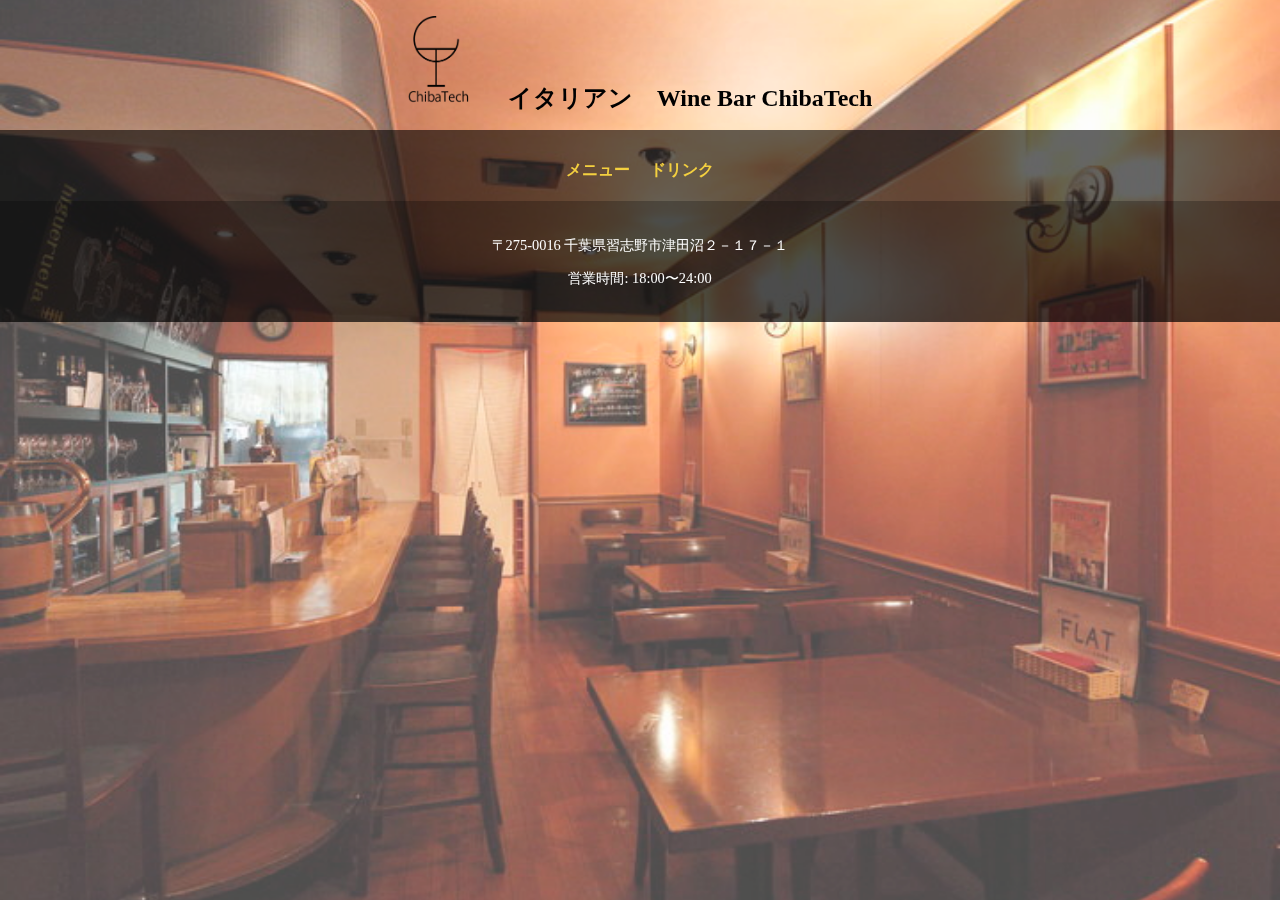
<file: index.html>
<!doctype html>
<html>
<head>
<meta charset="utf-8">
<title>制作課題</title>
<link href="style.css" rel="stylesheet" type="text/css">
<style>
	body {
      margin: 0;
      padding: 0;
      background: url('内装2.jpg') no-repeat center center fixed;
      background-size: cover;
	  background-attachment: fixed
      font-family: 'Noto Sans JP', sans-serif;
      color: #fff;
	}
	
	body::before{
	  content: "";
      position: fixed;
      top: 0; left: 0; right: 0; bottom: 0;
      background-color: rgba(255,255,255,0.3); 
      z-index: -1;
	}
	
</style>
</head>

<body>
<h1><img src="rogo.png" width="100" height="90" alt=""/>イタリアン　Wine Bar ChibaTech</h1>
	<header>
    <nav>
      <ul>
        <li><a href="menu.html">メニュー</a></li>
        <li><a href="drink.html">ドリンク</a></li>
      </ul>
    </nav>
  </header>

  <footer>
    <p>〒275-0016 千葉県習志野市津田沼２－１７－１</p>
    <p>営業時間: 18:00〜24:00</p>
  </footer>
</body>
</html>
</file>
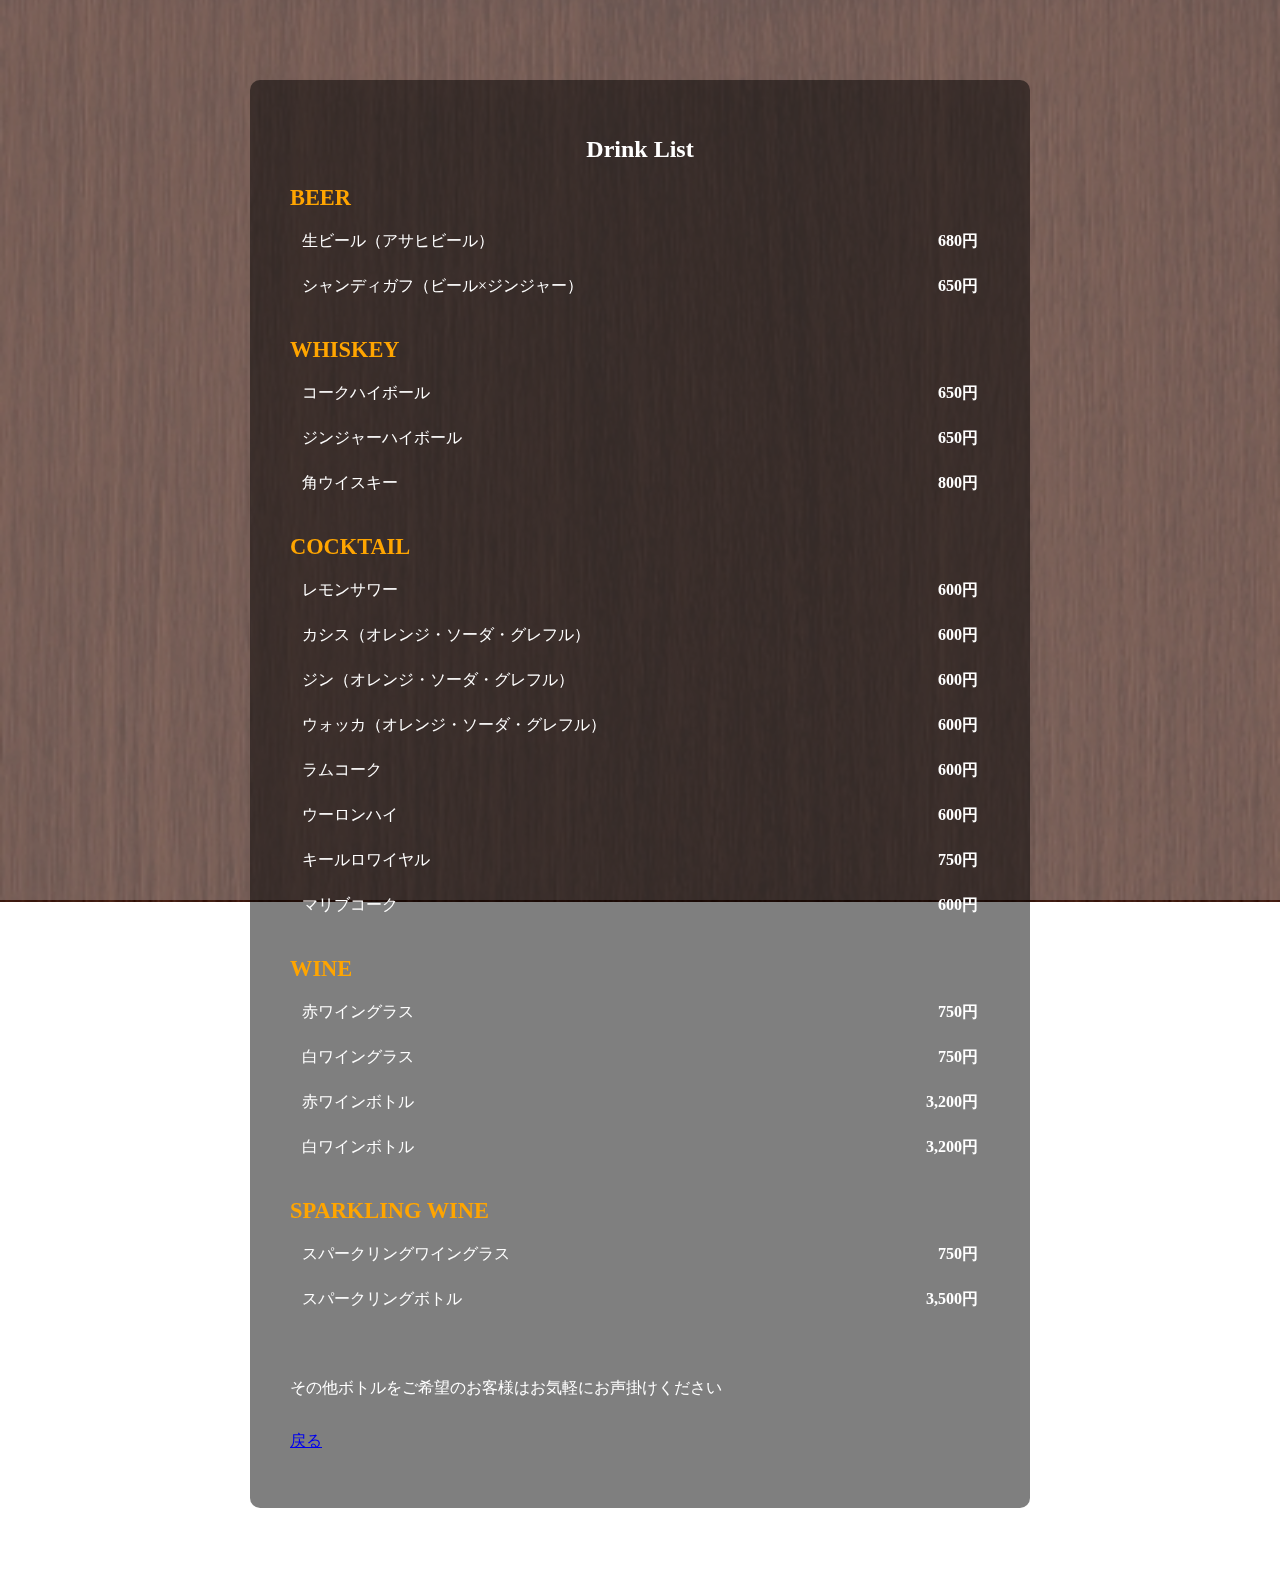
<file: drink.html>
<!doctype html>
<html>
<head>
<meta charset="utf-8">
<style>
	body {
      margin: 0;
      padding: 0;
      background: url('木目調.jpg') no-repeat center center fixed;
      background-size: cover;
	  background-attachment: fixed
      font-family: 'Noto Sans JP', sans-serif;
      color: #fff;
	}
	
	body::before{
	  content: "";
      position: fixed;
      top: 0; left: 0; right: 0; bottom: 0;
      background-color: rgba(255,255,255,0.3); 
      z-index: -1;
	}
	
</style>
<link href="drink.css" rel="stylesheet" type="text/css">
</head>

<body>
<section class="menu-section container" aria-labelledby="drink-heading">
<div class="menu-container">
  <h1 id="drink-heading">Drink List</h1>

  <div class="drink-category">
    <h3>BEER</h3>
    <ul class="drink-list">
      <li>生ビール（アサヒビール）<span class="price">680円</span></li>
      <li>シャンディガフ（ビール×ジンジャー）<span class="price">650円</span></li>
    </ul>
  </div>

  <div class="drink-category">
    <h3>WHISKEY</h3>
    <ul class="drink-list">
      <li>コークハイボール<span class="price">650円</span></li>
      <li>ジンジャーハイボール<span class="price">650円</span></li>
      <li>角ウイスキー<span class="price">800円</span></li>
    </ul>
  </div>

  <div class="drink-category">
    <h3>COCKTAIL</h3>
    <ul class="drink-list">
      <li>レモンサワー<span class="price">600円</span></li>
      <li>カシス（オレンジ・ソーダ・グレフル）<span class="price">600円</span></li>
      <li>ジン（オレンジ・ソーダ・グレフル）<span class="price">600円</span></li>
      <li>ウォッカ（オレンジ・ソーダ・グレフル）<span class="price">600円</span></li>
      <li>ラムコーク<span class="price">600円</span></li>
      <li>ウーロンハイ<span class="price">600円</span></li>
      <li>キールロワイヤル<span class="price">750円</span></li>
      <li>マリブコーク<span class="price">600円</span></li>
    </ul>
  </div>

  <div class="drink-category">
  <h3>WINE</h3>
  <ul class="drink-list">
    <li>赤ワイングラス<span class="price">750円</span></li>
    <li>白ワイングラス<span class="price">750円</span></li>
    <li>赤ワインボトル<span class="price">3,200円</span></li>
    <li>白ワインボトル<span class="price">3,200円</span></li>
  </ul>
  </div>
	
  <div class="drink-category">
    <h3>SPARKLING WINE</h3>
    <ul class="drink-list">
      <li>スパークリングワイングラス<span class="price">750円</span></li>
      <li>スパークリングボトル<span class="price">3,500円</span></li>
    </ul>
	<br>
	<br>
	<p>その他ボトルをご希望のお客様はお気軽にお声掛けください</p>
  </div>
	<p><a href="index.html">戻る</a></p>
	</div>
</section>
	
</body>
</html>
</file>
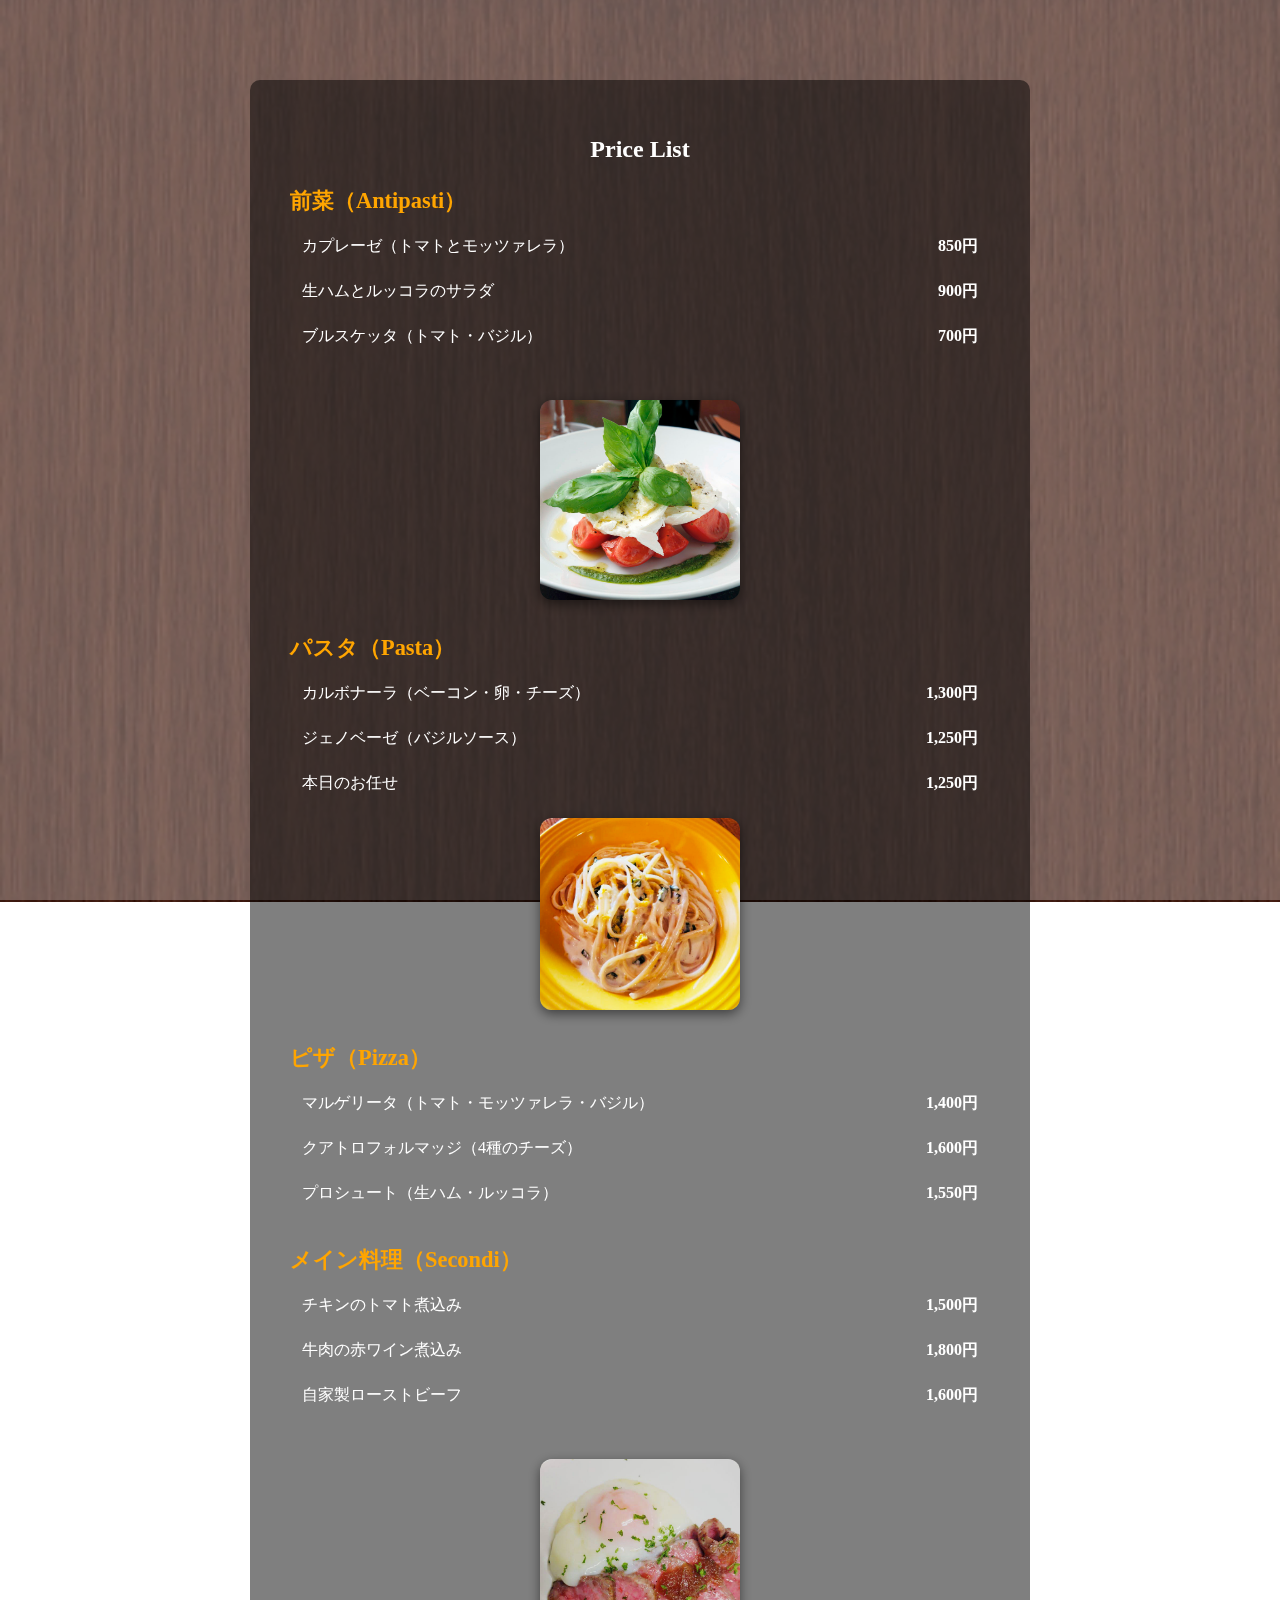
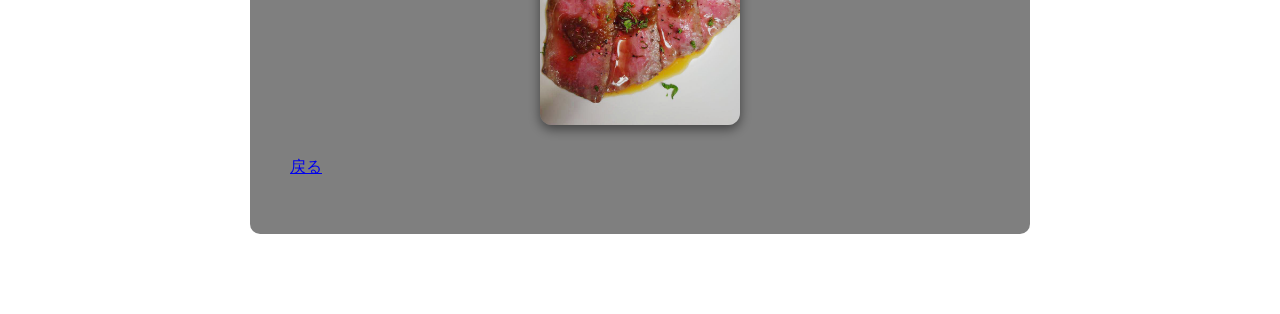
<file: menu.html>
<!doctype html>
<html>
<head>
<meta charset="utf-8">
<title>menu</title>
<style>
	body {
      margin: 0;
      padding: 0;
      background: url('木目調.jpg') no-repeat center center fixed;
      background-size: cover;
	  background-attachment: fixed
      font-family: 'Noto Sans JP', sans-serif;
      color: #fff;
	}
	
	body::before{
	  content: "";
      position: fixed;
      top: 0; left: 0; right: 0; bottom: 0;
      background-color: rgba(255,255,255,0.3); 
      z-index: -1;
	}
	
</style>
<link href="menu.css" rel="stylesheet" type="text/css">
</head>

<body>
<div class="menu-container">
<h1>Price List</h1>
	
<section class="menu-section container" aria-labelledby="italian-heading">

  <!-- 前菜 -->
  <div class="food-category">
    <h3>前菜（Antipasti）</h3>
    <ul class="food-list">
      <li>カプレーゼ（トマトとモッツァレラ）<span class="price">850円</span></li>
      <li>生ハムとルッコラのサラダ<span class="price">900円</span></li>
      <li>ブルスケッタ（トマト・バジル）<span class="price">700円</span></li>
	　<img src="caprese.jpg" alt="メイン" class="category-photo">
    </ul>
  </div>

  <!-- パスタ -->
  <div class="food-category">
    <h3>パスタ（Pasta）</h3>
    <ul class="food-list">
      <li>カルボナーラ（ベーコン・卵・チーズ）<span class="price">1,300円</span></li>
      <li>ジェノベーゼ（バジルソース）<span class="price">1,250円</span></li>
	  <li>本日のお任せ<span class="price">1,250円</span></li>
	  <img src="pasta.jpg" alt="パスタ" class="category-photo">
    </ul>
  </div>

  <!-- ピザ -->
  <div class="food-category">
    <h3>ピザ（Pizza）</h3>
    <ul class="food-list">
      <li>マルゲリータ（トマト・モッツァレラ・バジル）<span class="price">1,400円</span></li>
      <li>クアトロフォルマッジ（4種のチーズ）<span class="price">1,600円</span></li>
      <li>プロシュート（生ハム・ルッコラ）<span class="price">1,550円</span></li>
    </ul>
  </div>

  <!-- メイン料理 -->
  <div class="food-category">
    <h3>メイン料理（Secondi）</h3>
    <ul class="food-list">
      <li>チキンのトマト煮込み<span class="price">1,500円</span></li>
      <li>牛肉の赤ワイン煮込み<span class="price">1,800円</span></li>
      <li>自家製ローストビーフ<span class="price">1,600円</span></li>
	　<img src="roastbeaf.jpg" alt="メイン" class="category-photo">
    </ul>
  </div>
	<p><a href="index.html">戻る</a></p>
</section>


</div>
</body>
</html>
</file>
<file: style.css>
@charset "utf-8";
/* CSS Document */
h1{
	font-size: 1.5em;
	font-family: 'Playfair Display',serif;
	color: black;
	text-align: center;
}
header {
      background-color: rgba(0,0,0,0.6);
      padding: 20px;
      text-align: center;
    }

header img {
      height: 80px;
    }

nav ul {
      list-style: none;
      padding: 0;
      margin: 10px 0 0;
      display: flex;
      justify-content: center;
      gap: 20px;
    }

nav a {
      color: #f4d03f;
      text-decoration: none;
      font-weight: bold;
    }

nav a:hover {
      color: #e74c3c;
    }

footer {
      background-color: rgba(0,0,0,0.7);
      text-align: center;
      padding: 20px;
      font-size: 0.9em;
    }
</file>
<file: drink.css>
@charset "utf-8";
/* CSS Document */
.menu-container {
  background-color: rgba(0, 0, 0, 0.5);
  padding: 40px;
  max-width: 700px;
  margin: 80px auto;
  border-radius: 10px;
}
h1{
	font-size: 1.5em;
	font-family: 'Playfair Display',serif;
	color: white;
	text-align: center;
}
.drink-category {
  margin-bottom: 32px;
}

.drink-category h3 {
  font-size: 1.4em;
  font-family: 'Playfair Display',serif;
  color: orange;
  margin-bottom: 12px;
}

.drink-list {
  list-style: none;
  padding: 0;
  margin: 0;
}

.drink-list li {
  display: flex;
  justify-content: space-between;
  padding: 8px 12px;
  border-radius: 8px;
  margin-bottom: 8px;
  transition: background 0.2s ease;
}
.drink-list li:hover {
  background: #20242d;
}

.price {
  font-weight: 700;
  color: var(--accent);
}
</file>
<file: menu.css>
@charset "utf-8";
/* CSS Document */
h1{
	font-size: 1.5em;
	font-family: 'Playfair Display',serif;
	color: white;
	text-align: center;
}

.menu-container {
  background-color: rgba(0, 0, 0, 0.5);
  padding: 40px;
  max-width: 700px;
  margin: 80px auto;
  border-radius: 10px;
}

.food-category {
  margin-bottom: 32px;
}

.food-category h3 {
  font-size: 1.4em;
  font-family: 'Playfair Display',serif;
  color: orange;
  margin-bottom: 12px;
}

.food-list {
  list-style: none;
  padding: 0;
  margin: 0;
}

.food-list li {
  display: flex;
  justify-content: space-between;
  padding: 8px 12px;
  border-radius: 8px;
  margin-bottom: 8px;
  transition: background 0.2s ease;
}
.food-list li:hover {
  background: #20242d;
}

.price {
  font-weight: 700;
  color: var(--accent);
}

.category-photo {
  width: 100%;         
  max-width: 200px;     
  height: auto;        
  display: block;
  margin: 1rem auto;    
  border-radius: 12px;  
  box-shadow: 0 4px 12px rgba(0,0,0,0.5); 
}
</file>
